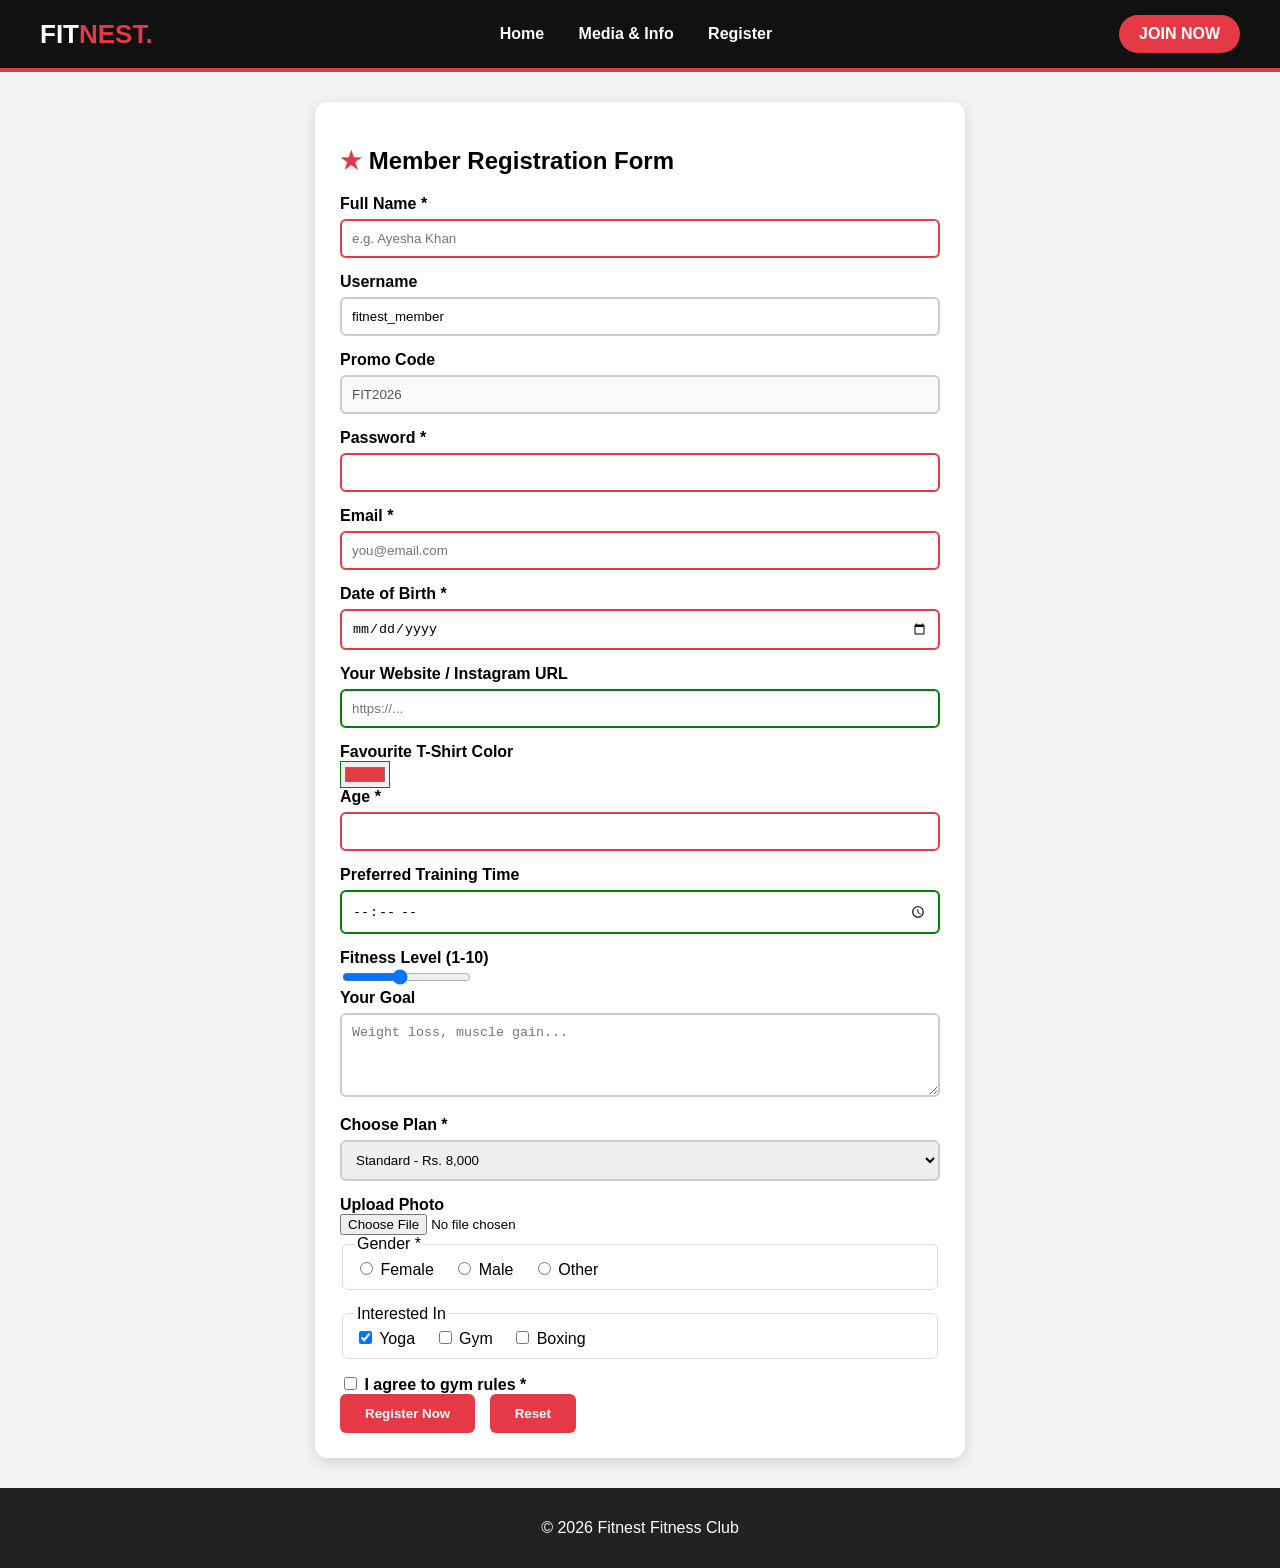
<file: register.html>
<!DOCTYPE html>
<html lang="en">
<head>
  <meta charset="UTF-8">
  <meta name="viewport" content="width=device-width, initial-scale=1.0">
  <title>Fitnest - Register</title>
  <link rel="stylesheet" href="register.css">
</head>
<body>
  <header class="navbar">
    <a href="index.html" class="logo">FIT<span>NEST.</span></a>
    <nav>
      <a href="index.html">Home</a>
      <a href="media.html">Media & Info</a>
      <a href="register.html">Register</a>
    </nav>
    <a href="register.html" class="nav-button">JOIN NOW</a>
  </header>

  <main>
    <form action="#" method="post" enctype="multipart/form-data">
      <h2>Member Registration Form</h2>

      <label for="fullname">Full Name *</label>
      <input type="text" id="fullname" name="fullname" required minlength="3" maxlength="30" placeholder="e.g. Ayesha Khan">

      <label for="username">Username</label>
      <input type="text" id="username" name="username" value="fitnest_member" readonly>

      <label for="promo">Promo Code</label>
      <input type="text" id="promo" name="promo" value="FIT2026" disabled>

      <label for="pass">Password *</label>
      <input type="password" id="pass" name="password" required minlength="6">

      <label for="email">Email *</label>
      <input type="email" id="email" name="email" required placeholder="you@email.com">

      <label for="dob">Date of Birth *</label>
      <input type="date" id="dob" name="dob" required>

      <label for="website">Your Website / Instagram URL</label>
      <input type="url" id="website" name="website" placeholder="https://...">

      <label for="favcolor">Favourite T-Shirt Color</label>
      <input type="color" id="favcolor" name="favcolor" value="#e63946">

      <label for="age">Age *</label>
      <input type="number" id="age" name="age" required min="12" max="80">

      <label for="time">Preferred Training Time</label>
      <input type="time" id="time" name="time">

      <label for="level">Fitness Level (1-10)</label>
      <input type="range" id="level" name="level" min="1" max="10" value="5">

      <label for="goal">Your Goal</label>
      <textarea id="goal" name="goal" rows="4" placeholder="Weight loss, muscle gain..."></textarea>

      <label for="plan">Choose Plan *</label>
      <select id="plan" name="plan" required>
        <option value="">-- Select Plan --</option>
        <option value="basic">Basic - Rs. 5,000</option>
        <option value="standard" selected>Standard - Rs. 8,000</option>
        <option value="premium">Premium - Rs. 12,000</option>
      </select>

      <label for="photo">Upload Photo</label>
      <input type="file" id="photo" name="photo">

      <fieldset>
        <legend>Gender *</legend>
        <label><input type="radio" name="gender" value="female" required> Female</label>
        <label><input type="radio" name="gender" value="male"> Male</label>
        <label><input type="radio" name="gender" value="other"> Other</label>
      </fieldset>

      <fieldset>
        <legend>Interested In</legend>
        <label><input type="checkbox" name="interest" value="yoga" checked> Yoga</label>
        <label><input type="checkbox" name="interest" value="gym"> Gym</label>
        <label><input type="checkbox" name="interest" value="boxing"> Boxing</label>
      </fieldset>

      <label><input type="checkbox" name="terms" required> I agree to gym rules *</label>

      <button type="submit">Register Now</button>
      <button type="reset">Reset</button>
    </form>
  </main>
  <footer><p>© 2026 Fitnest Fitness Club</p></footer>
</body>
</html>
</file>
<file: register.css>
/* Register Page */
body { font-family: Arial, sans-serif; margin: 0; background: #f4f4f4; }
.navbar { display: flex; justify-content: space-between; align-items: center; background: #111; padding: 15px 40px; border-bottom: 4px solid #e63946; }
.logo { color: white; text-decoration: none; font-size: 26px; font-weight: bold; }
.logo span { color: #e63946; }
.navbar nav a { color: white; text-decoration: none; margin: 0 15px; font-weight: bold; }
.nav-button { background: #e63946; color: white; padding: 10px 20px; border-radius: 20px; text-decoration: none; font-weight: bold; }

form { max-width: 600px; margin: 30px auto; background: white; padding: 25px; border-radius: 12px; box-shadow: 0 4px 15px rgba(0,0,0,0.15); }
form h2::before { content: "★ "; color: #e63946; }
form label { font-weight: bold; display: block; }

/* Attribute selector */
input[type="text"], input[type="email"], input[type="password"],
input[type="date"], input[type="url"], input[type="number"],
input[type="time"], select, textarea {
  width: 100%; padding: 10px; margin: 6px 0 15px 0;
  border: 2px solid #ccc; border-radius: 6px; box-sizing: border-box;
}
input:focus, select:focus, textarea:focus { border-color: #e63946; outline: none; background-color: #fff5f5; }
input:valid { border-color: green; }
input:invalid { border-color: #e63946; }
fieldset { margin-bottom: 15px; border: 1px solid #ddd; border-radius: 6px; }
fieldset label { font-weight: normal; display: inline-block; margin-right: 15px; }
button { background: #e63946; color: white; padding: 12px 25px; border: none; border-radius: 6px; cursor: pointer; font-weight: bold; margin-right: 10px; }
button:hover { background: #111; }
footer { text-align: center; padding: 15px; background: #222; color: white; }
</file>
